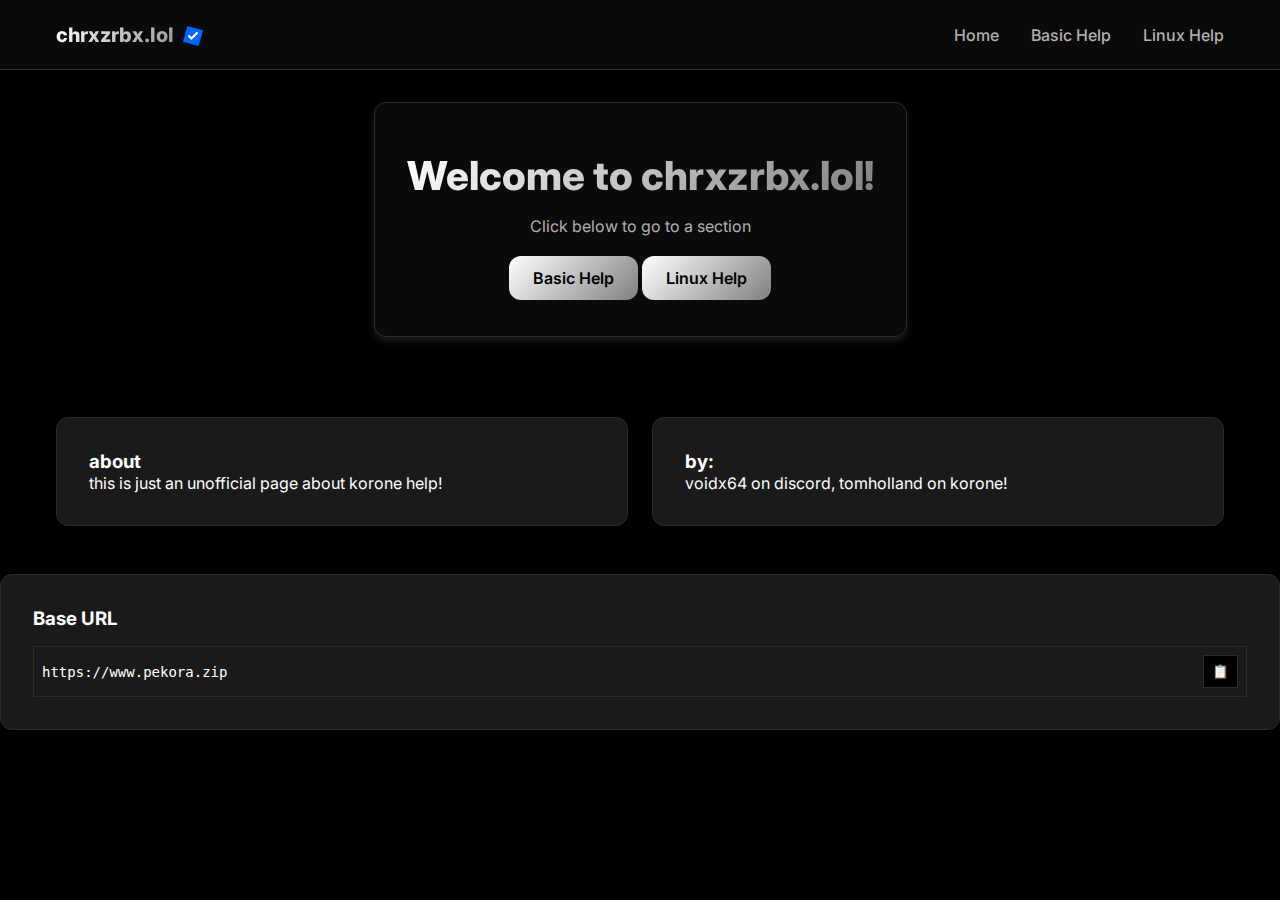
<file: index.html>
<!DOCTYPE html>
<html lang="en">
<head>
  <meta charset="UTF-8">
  <meta name="viewport" content="width=device-width, initial-scale=1.0">
  <title>chrxzrbx.lol</title>
  <link rel="stylesheet" href="styles.css">
  <link rel="preconnect" href="https://fonts.googleapis.com">
  <link rel="preconnect" href="https://fonts.gstatic" crossorigin>
  <link href="https://fonts.googleapis.com/css2?family=Inter:wght@400;600;800&display=swap" rel="stylesheet">
</head>
<body>
  <!-- Header -->
  <header class="header">
    <div class="header-container">
      <div class="logo">chrxzrbx.lol <img src="verification.svg" alt="icon" class="verified-icon-vertical-features-cards"></div>
      <nav class="nav-links">
        <a href="index.html" class="nav-link">Home</a>
              <a href="BasicHelp.html" class="nav-link">Basic Help</a>
      <a href="LinuxSupportHelp.html" class="nav-link">Linux Help</a>
      </nav>
      <button class="hamburger" id="hamburger">☰</button>
    </div>
  </header>

  <!-- Hero -->
  <section class="hero">
    <div class="hero-card">
      <h1 class="site-title">Welcome to chrxzrbx.lol!</h1>
      <p class="site-subtitle">Click below to go to a section</p>
      <a href="BasicHelp.html" class="hero-btn">Basic Help</a>
      <a href="LinuxSupportHelp.html" class="hero-btn">Linux Help</a>
    </div>
  </section>

  

  <!-- Features -->
  <section class="features" id="about">
    <div class="feature-card">
      <h3>about</h3>
      <p>this is just an unofficial page about korone help!</p>
    </div>
    <div class="feature-card">
      <h3>by:</h3>
      <p>voidx64 on discord, tomholland on korone!</p>
    </div>
  </section>

  <div class="feature-card">
    <h3>Base URL</h3>
    <div class="code-block">
        <code>https://www.pekora.zip</code>
        <button class="copy-btn" onclick="copyText()">📋</button>
    </div>
    </div>

    <script>
        function copyText() {
            const text = "https://www.pekora.zip";
            navigator.clipboard.writeText(text).then(() => {
                alert("Copied to clipboard.");
            });
        }
    </script>

<!--
<hr>

<section class="hero">
    <div class="hero-card">
      <h1 class="site-title">Basic</h1>
      <p class="site-subtitle">The basic info for Korone.</p>
    </div>
  </section>


<section class="card-list-vertical" id="BasicHelp">
  <div class="feature-card">
    <h3>
        How to sign up
    </h3>
    <p>To sign up, you need to head your way over to <a href="https://www.pekora.zip/auth/application">pekora.zip/auth/application</a>.<br><br>Once you have went there, you need to fill out an <b>application</b>. You will also need Discord to create one.<br><br>You can choose a <b>referral code</b>, which the next section will be talking about! Once you have filled in your form, you now need to wait for it to be approved.</p>
</div>
  <div class="feature-card">
    <h3>
        Referral Codes
    </h3>
    <p>Referral codes are <b>user-made</b> codes that users can put in to their application.<br><br>When used, the user that <b>used</b> the referral code AND the person that <b>made</b> the referral code will each get 50 robux. <br><br>You can make a referral code at <a href="https://www.pekora.zip/internal/referral">pekora.zip/internal/referral</a>.<br><br><b>PS:</b> use referral code <b>tomholland</b> so me and you can earn 50 robux!</p>
</div>
<div class="feature-card">
    <h3>
        How to be verified<img src="verification.svg" class="verified-icon-vertical-features-cards">
    </h3>
    <p>
      <b>GROUPS</b>: you must have 800+ members, and an active group wall. (You will also get verified for this.)
      <br>
      <br>
      <b>USERS</b>: you must have 10,000+ visits on ONE game.
      <br>
      <br>
      <b>STAR PROGRAM</b>: you must have multiple Korone related Youtube VIDEO (not a shorts) with over 7,000 views, or have multiple shorts/tiktok video with over 30,000 views.
      <br>
      <br>
      <br>
      If you meet any of these requirements, please make a ticket.
      <br>
      <br>
      Please include your username, your socials, and proof you own it!
    </p>
</div>
</div>
  <div class="feature-card">
    <h3>
        Robux
    </h3>
    <p>Robux is the <b>in-game currency</b> in Korone. You can buy items such as <i>Gamepasses, Developer Products, Shirts, and a lot more</i> with robux.</p>
</div>
  <div class="feature-card">
    <h3>
        Tix
    </h3>
    <p>Tix is a <b>in-game currency</b> in Korone. You can buy items such as <i>Shirts, T-Shirts, Pants</i> with Tix.<br><br><b>Tix is rarely used.</b></p>
</div>
  <div class="feature-card">
    <h3>
        Converting Robux and Tix
    </h3>
    <p>Did you know, you can convert robux to tix and the other way round too!🔄️<br><br>Just to let you know, <b>10 tix</b> = <b>1 robux</b><br><br>To exchange <b>Tix to Robux</b>, head to <a href="https://www.pekora.zip/internal/tixexchange">pekora.zip/internal/tixexchange</a><br><br>To exchange <b>Robux to Tix</b>, head to <a href="https://www.pekora.zip/internal/robuxexchange">pekora.zip/internal/robuxexchange</a></p>
</div>
</div>
  <div class="feature-card">
    <h3>
        Builders Club
    </h3>
    <p>Builders Club is a Korone <b>Membership</b> that you can get for free. Here's some info about it:<br><br><b>BC</b> = 15 Robux every day.<br><br><b>TBC</b> = 35 Robux every day.<br><br><b>OBC</b> = 85 Robux every day.<br><br><b>Premium</b> = 85 Robux every day.<br><br>Head to <a href="https://www.pekora.zip/internal/membership">pekora.zip/internal/membership</a> to get a membership!</p>
</div>
</div>
  <div class="feature-card">
    <h3>
        How to earn tix
    </h3>
    <p>Tix are only given while <b>you’re playing games.</b> You earn them after a <b>few minutes of playtime,</b> and also when <b>other players play your game.</b></p>
</div>
</section>
-->

  <script>
    const hamburger = document.getElementById('hamburger');
    const nav = document.querySelector('.nav-links');
    hamburger.addEventListener('click', () => {
      nav.classList.toggle('active');
    });
  </script>
</body>
</html>
</file>
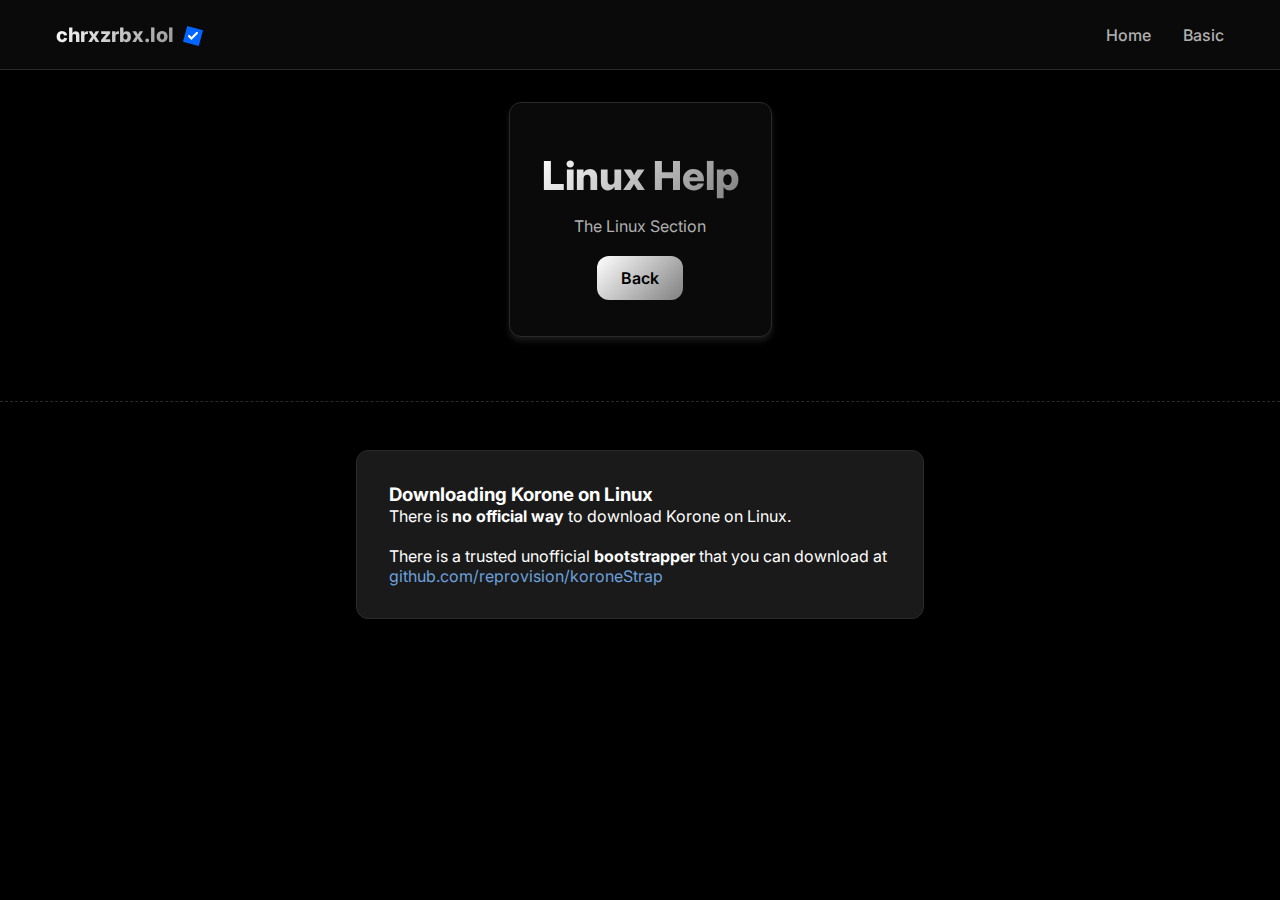
<file: LinuxSupportHelp.html>
<!DOCTYPE html>
<html lang="en">
<head>
  <meta charset="UTF-8">
  <meta name="viewport" content="width=device-width, initial-scale=1.0">
  <title>chrxzrbx.lol</title>
  <link rel="stylesheet" href="styles.css">
  <link rel="preconnect" href="https://fonts.googleapis.com">
  <link rel="preconnect" href="https://fonts.gstatic" crossorigin>
  <link href="https://fonts.googleapis.com/css2?family=Inter:wght@400;600;800&display=swap" rel="stylesheet">
</head>
<body>
  <!-- Header -->
  <header class="header">
    <div class="header-container">
      <div class="logo">chrxzrbx.lol <img src="verification.svg" alt="icon" class="verified-icon-vertical-features-cards"></div>
      <nav class="nav-links">
        <a href="index.html" class="nav-link">Home</a>
        <a href="BasicHelp.html" class="nav-link">Basic</a>
      </nav>
      <button class="hamburger" id="hamburger">☰</button>
    </div>
  </header>

  <!-- Hero -->
  <section class="hero">
    <div class="hero-card">
      <h1 class="site-title">Linux Help</h1>
      <p class="site-subtitle">The Linux Section</p>
      <a href="index.html" class="hero-btn">Back</a>
    </div>
  </section>


<hr>

<!-- Vertical Cards List -->
<section class="card-list-vertical" id="BasicHelp">
  <div class="feature-card">
    <h3>
        Downloading Korone on Linux
    </h3>
    <p>There is <b>no official way</b> to download Korone on Linux. <br><br>There is a trusted unofficial <b>bootstrapper</b> that you can download at <a href="https://github.com/reprovision/koroneStrap">github.com/reprovision/koroneStrap</a></p>
</div>
</section>


  <script>
    const hamburger = document.getElementById('hamburger');
    const nav = document.querySelector('.nav-links');
    hamburger.addEventListener('click', () => {
      nav.classList.toggle('active');
    });
  </script>
</body>
</html>
</file>
<file: styles.css>
:root {
  --primary-color: #fff;
  --secondary-color: #e0e0e0;
  --bg-primary: #000;
  --bg-secondary: #0a0a0a;
  --bg-tertiary: #1a1a1a;
  --text-primary: #fff;
  --text-secondary: #b0b0b0;
  --border-color: #2a2a2a;
  --accent-gradient: linear-gradient(135deg, #fff, #808080);
  --hover-gradient: linear-gradient(135deg, #fff, #c0c0c0);
  --shadow-md: 0 4px 6px rgba(255, 255, 255, 0.1);
  --radius-lg: 0.75rem;
  --transition: all 0.3s ease;
}

* { margin: 0; padding: 0; box-sizing: border-box; }
body { font-family: 'Inter', sans-serif; background: var(--bg-primary); color: var(--text-primary); }

.header {
  position: fixed;
  top: 0; left: 0; right: 0;
  background: var(--bg-secondary);
  border-bottom: 1px solid var(--border-color);
  height: 70px;
  display: flex;
  align-items: center;
  z-index: 1000;
}
.header-container {
  max-width: 1200px;
  margin: 0 auto;
  padding: 0 1rem;
  width: 100%;
  display: flex;
  align-items: center;
  justify-content: space-between;
}
.logo {
  font-weight: 800;
  font-size: 1.25rem;
  background: var(--accent-gradient);
  -webkit-background-clip: text;
  -webkit-text-fill-color: transparent;
}
.nav-links {
  display: flex;
  gap: 2rem;
}
.nav-link {
  color: var(--text-secondary);
  text-decoration: none;
  font-weight: 500;
  transition: var(--transition);
}
.nav-link:hover { color: var(--primary-color); }

.hamburger {
  display: none;
  font-size: 1.5rem;
  background: none;
  border: none;
  color: var(--text-primary);
  cursor: pointer;
}

.hero {
  margin-top: 70px;
  display: flex;
  justify-content: center;
  align-items: flex-start;
  min-height: auto;
  padding: 2rem;
}

.hero-card {
  background: var(--bg-secondary);
  padding: 3rem 2rem;
  border-radius: var(--radius-lg);
  border: 1px solid var(--border-color);
  text-align: center;
  box-shadow: var(--shadow-md);
}
a {
    color: #6ca0dc;
    text-decoration: none;
}
.site-title {
  font-size: 2.5rem;
  font-weight: 800;
  margin-bottom: 1rem;
  background: var(--accent-gradient);
  -webkit-background-clip: text;
  -webkit-text-fill-color: transparent;
}
.code-block {
  background: var(--bg-tertiary);
  border: 1px solid var(--border-color);
  border-radius: var(--radius-md);
  padding: 0.5rem;
  display: flex;
  align-items: center;
  justify-content: space-between;
  margin-top: 1rem;
}

.code-block code {
  font-family: 'JetBrains Mono', monospace;
  font-size: 0.875rem;
  color: var(--primary-color);
}

.copy-btn {
  background: var(--bg-primary);
  border: 1px solid var(--border-color);
  border-radius: var(--radius-sm);
  padding: 0.5rem;
  cursor: pointer;
  transition: var(--transition);
}

.copy-btn:hover {
  background: var(--accent-gradient);
  border-color: var(--primary-color);
  transform: scale(1.1);
  box-shadow: 0 0 10px rgba(255, 255, 255, 0.2);
}

.site-subtitle { color: var(--text-secondary); margin-bottom: 2rem; }
.hero-btn {
  padding: 0.75rem 1.5rem;
  border-radius: var(--radius-lg);
  background: var(--accent-gradient);
  color: black;
  text-decoration: none;
  font-weight: 600;
  transition: var(--transition);
}
.hero-btn:hover { background: var(--hover-gradient); transform: scale(1.05); }

.card-list-vertical {
  max-width: 600px;
  margin: 3rem auto;
  padding: 0 1rem;
  display: flex;
  flex-direction: column;
  gap: 1.5rem;
}

hr {
  border: none;                
  border-top: 1px dashed #2a2a2a;
  margin: 2rem 0;  
}

.verified-icon-vertical-features-cards {
  width: 1em;   
  height: 1em;
  vertical-align: middle;
  margin-left: 0.3rem;
}

.features {
  max-width: 1200px;
  margin: 3rem auto;
  padding: 0 1rem;
  display: grid;
  gap: 1.5rem;
  grid-template-columns: repeat(auto-fit, minmax(250px, 1fr));
}
.feature-card {
  background: var(--bg-tertiary);
  padding: 2rem;
  border-radius: var(--radius-lg);
  border: 1px solid var(--border-color);
  transition: var(--transition);
}
.feature-card:hover { transform: translateY(-4px); }

@media (max-width: 768px) {
  .nav-links {
    position: absolute;
    top: 70px; right: 0;
    flex-direction: column;
    background: var(--bg-secondary);
    padding: 1rem;
    display: none;
  }
  .nav-links.active { display: flex; }
  .hamburger { display: block; }
}
</file>
